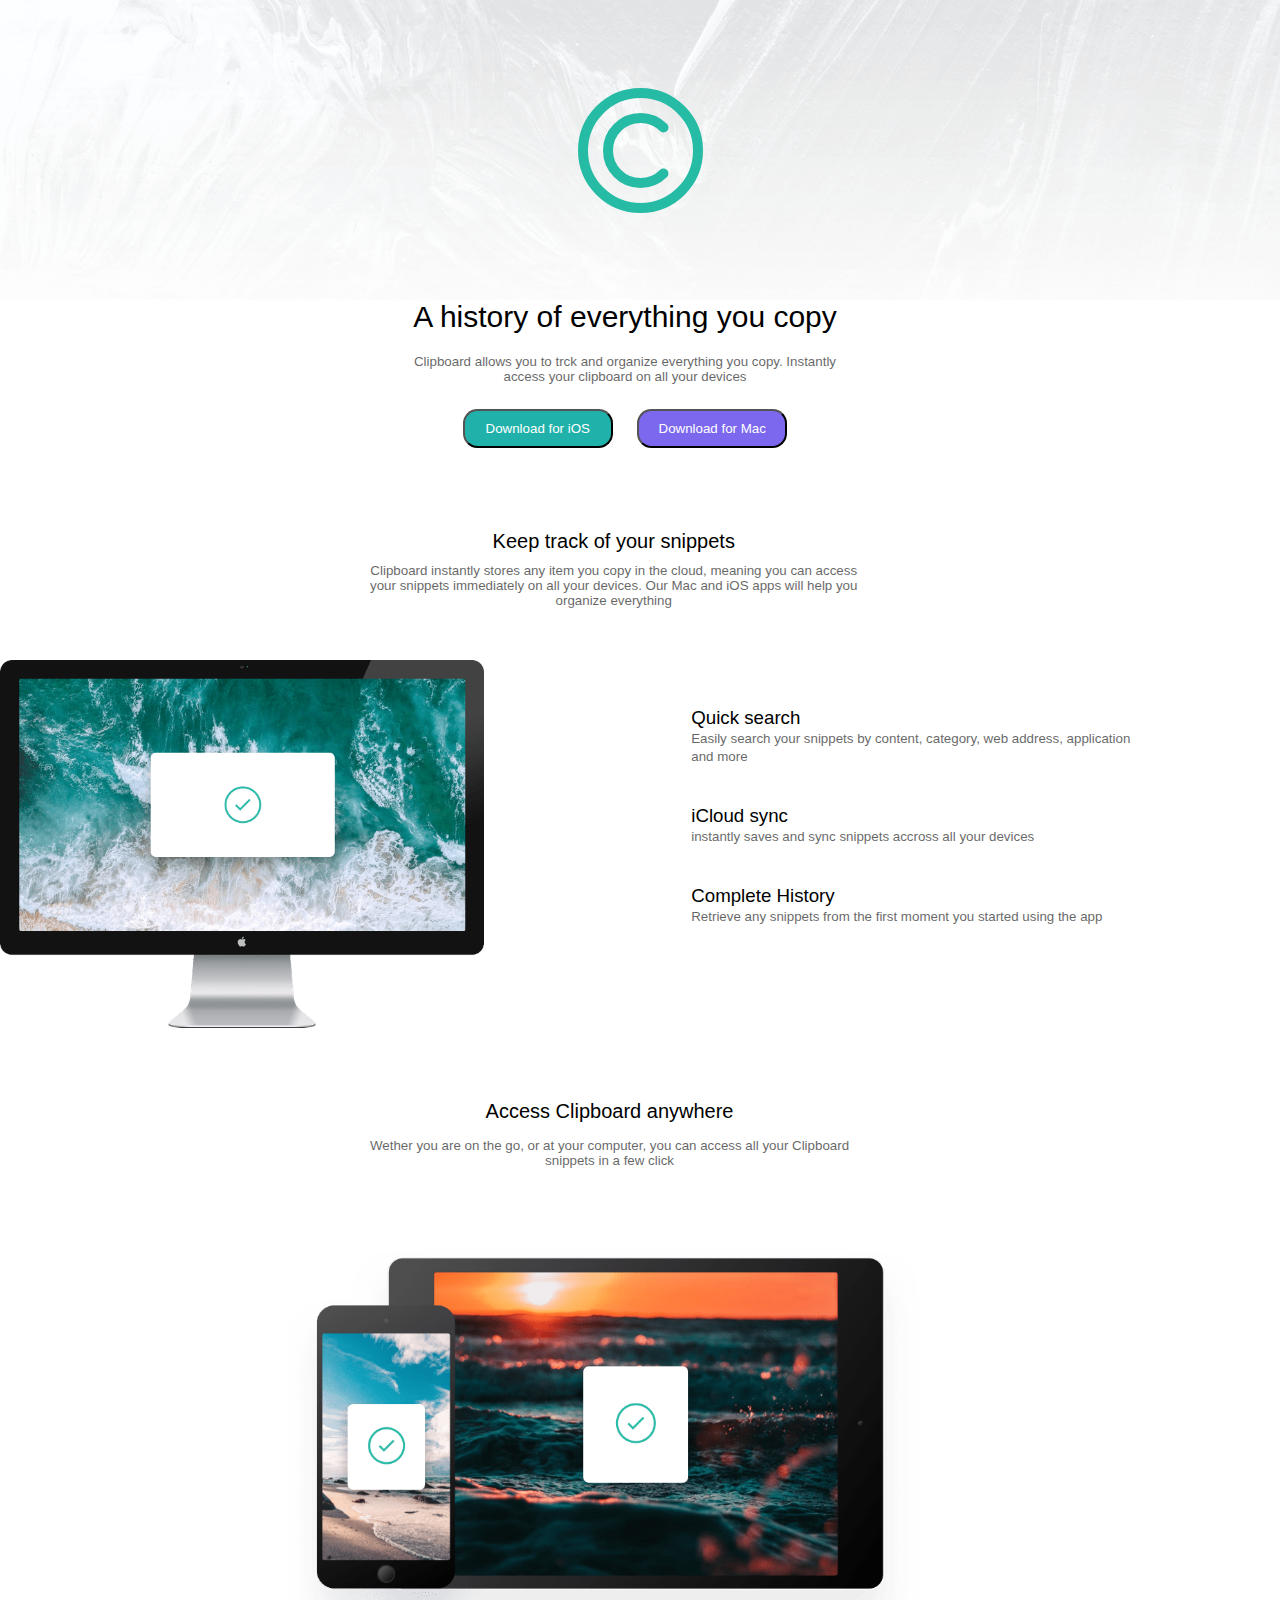
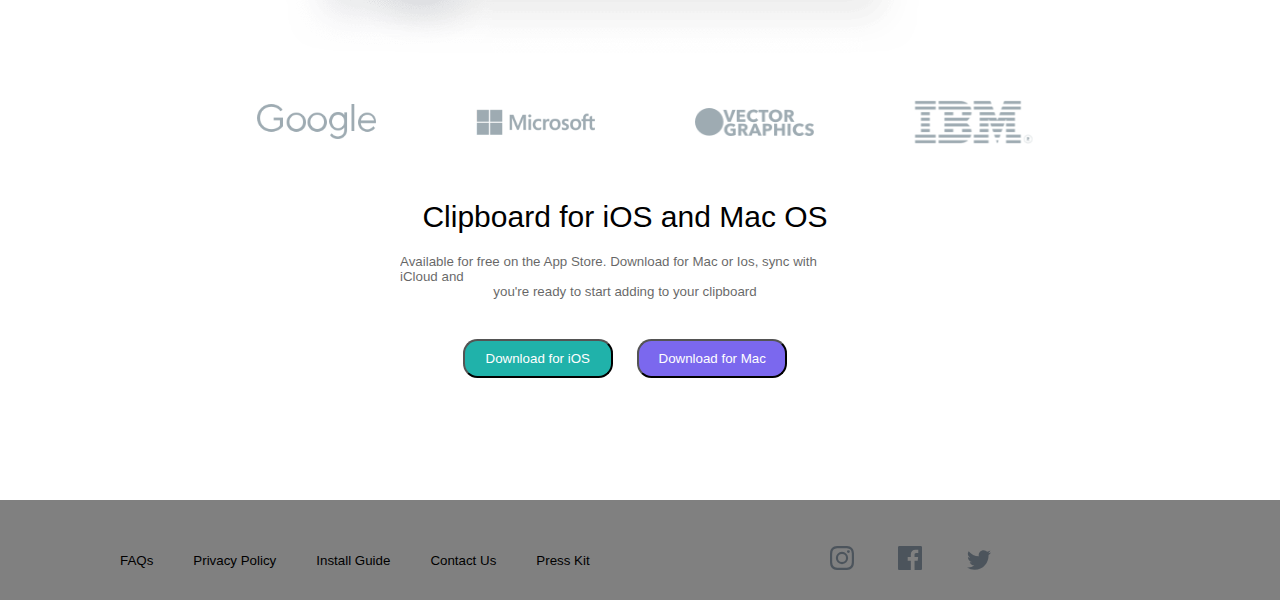
<file: clipboard landing page/index.html>
<!DOCTYPE html>
<html lang="en">
<head>
    <meta charset="UTF-8">
    <meta http-equiv="X-UA-Compatible" content="IE=edge">
    <meta name="viewport" content="width=device-width, initial-scale=1.0">
    <title>Clipboard landing page</title>
    <link rel="stylesheet" href="style.css">
</head>
<body>


    <div class="container">
        <div class="main-logo">
            <svg width="125" height="125" xmlns="http://www.w3.org/2000/svg"><g stroke="#26BBA4" stroke-width="10" fill="none" fill-rule="evenodd"><circle cx="62.5" cy="62.5" r="57.5"/><path d="M85.481 85.481c-12.692 12.692-33.27 12.692-45.962 0s-12.692-33.27 0-45.962 33.27-12.692 45.962 0" stroke-linecap="round"/></g></svg>
        </div>
        
        <div class="history">
            <h2>A history of everything you copy</h2>
            <div class="history-description">
                <small>Clipboard allows you to trck and organize everything you copy. Instantly</small>
                <small>access your clipboard on all your devices</small>
            </div>
            <div class="btn-history">
                <button class="iOS">Download for iOS</button>
                <button class="Mac">Download for Mac</button>
            </div>
        </div>

        <div class="track-snippets">
            <h3>Keep track of your snippets</h3>
            <div class="track-description">
                <small>Clipboard instantly stores any item you copy in the cloud, meaning you can access</small>
                <small>your snippets immediately on all your devices. Our Mac and iOS apps will help you</small>
                <small>organize everything</small>
            </div>
        </div>


        <div class="Laptop">
            <div class="Laptop-container">
                <img src="laptop.png" alt="a picture of a iMac">
            </div>
            <div class="laptop-avantages">
                <div class="quick-search">
                    <h3>Quick search</h3>
                    <div class="avantage-description">
                        <small>Easily search your snippets by content, category, 
                            web address, application and more
                        </small>
                    </div>
                </div>
                <div class="iCloud-sync">
                    <h3>iCloud sync</h3>
                    <div class="avantage-description">
                        <small>instantly saves and sync snippets accross all your devices </small>
                    </div>
                </div>
                <div class="complete-history">
                    <h3>Complete History</h3>
                    <div class="avantage-description">
                        <small>Retrieve any snippets from the first moment you started using the app</small>
                    </div>
                </div>
            </div>
        </div>


        <div class="access-clipboard">
            <h3>Access Clipboard anywhere</h3>
            <div class="access-description">
                <small>Wether you are on the go, or at your computer, you can access all your Clipboard</small>
                <small>snippets in a few click</small>
            </div>
        </div>

        <div class="ipad">
            <img src="ipad.png" alt="a picture of an ipad">
        </div>
        
        <div class="company-logo">
            <img src="google.png" alt="the logo of google">
            <img src="microsoft.png" alt="the logo of microsoft">
            <img src="Vector.png" alt="the logo og vector">
            <img src="IBM.png" alt="the logo of IBM">
        </div>
        
        <div class="clipboard-ios-mac">
            <h2>Clipboard for iOS and Mac OS</h2>
            <div class="description">
                <small>Available for free on the App Store. Download for Mac or Ios,
                    sync with iCloud and
                </small>
                <small>you're ready to start adding to your clipboard</small>
            </div>    
            <div class="download-div">
                <button class="iOS">Download for iOS</button>
                <button class="Mac">Download for Mac</button>
            </div>
        </div>
        
        <div class="bottom-information">
            <div class="logo-container">
                
            </div>
            <div class="website-information">
                <small>FAQs</small>
                <small>Privacy Policy</small>
                <small>Install Guide</small>
                <small>Contact Us</small>
                <small>Press Kit</small>
            </div>
            <div class="social-media">
                <svg width="24" height="24" xmlns="http://www.w3.org/2000/svg"><path d="M12 2.163c3.204 0 3.584.012 4.85.07 3.252.148 4.771 1.691 4.919 4.919.058 1.265.069 1.645.069 4.849 0 3.205-.012 3.584-.069 4.849-.149 3.225-1.664 4.771-4.919 4.919-1.266.058-1.644.07-4.85.07-3.204 0-3.584-.012-4.849-.07-3.26-.149-4.771-1.699-4.919-4.92-.058-1.265-.07-1.644-.07-4.849 0-3.204.013-3.583.07-4.849.149-3.227 1.664-4.771 4.919-4.919 1.266-.057 1.645-.069 4.849-.069zM12 0C8.741 0 8.333.014 7.053.072 2.695.272.273 2.69.073 7.052.014 8.333 0 8.741 0 12c0 3.259.014 3.668.072 4.948.2 4.358 2.618 6.78 6.98 6.98C8.333 23.986 8.741 24 12 24c3.259 0 3.668-.014 4.948-.072 4.354-.2 6.782-2.618 6.979-6.98.059-1.28.073-1.689.073-4.948 0-3.259-.014-3.667-.072-4.947-.196-4.354-2.617-6.78-6.979-6.98C15.668.014 15.259 0 12 0zm0 5.838a6.162 6.162 0 100 12.324 6.162 6.162 0 000-12.324zM12 16a4 4 0 110-8 4 4 0 010 8zm6.406-11.845a1.44 1.44 0 100 2.881 1.44 1.44 0 000-2.881z" fill="#4C545C" fill-rule="nonzero"/></svg>
                <svg width="24" height="24" xmlns="http://www.w3.org/2000/svg"><path d="M22.675 0H1.325C.593 0 0 .593 0 1.325v21.351C0 23.407.593 24 1.325 24H12.82v-9.294H9.692v-3.622h3.128V8.413c0-3.1 1.893-4.788 4.659-4.788 1.325 0 2.463.099 2.795.143v3.24l-1.918.001c-1.504 0-1.795.715-1.795 1.763v2.313h3.587l-.467 3.622h-3.12V24h6.116c.73 0 1.323-.593 1.323-1.325V1.325C24 .593 23.407 0 22.675 0z" fill="#4C545C" fill-rule="nonzero"/></svg>
                <svg width="24" height="20" xmlns="http://www.w3.org/2000/svg"><path d="M24 2.557a9.83 9.83 0 01-2.828.775A4.932 4.932 0 0023.337.608a9.864 9.864 0 01-3.127 1.195A4.916 4.916 0 0016.616.248c-3.179 0-5.515 2.966-4.797 6.045A13.978 13.978 0 011.671 1.149a4.93 4.93 0 001.523 6.574 4.903 4.903 0 01-2.229-.616c-.054 2.281 1.581 4.415 3.949 4.89a4.935 4.935 0 01-2.224.084 4.928 4.928 0 004.6 3.419A9.9 9.9 0 010 17.54a13.94 13.94 0 007.548 2.212c9.142 0 14.307-7.721 13.995-14.646A10.025 10.025 0 0024 2.557z" fill="#4C545C" fill-rule="nonzero"/></svg>
            </div>
        </div>

    
    </div>





</body>
</html>
</file>
<file: clipboard landing page/style.css>
*{
    margin: 0;
    padding: 0; 
    box-sizing: border-box;
}

/* Container */
.container{
    width: 100%;
    height: 100vh;
    position: relative; 
    font-family:'Segoe UI', Tahoma, Geneva, Verdana, sans-serif;
    
}


/* main logo */
.main-logo{
    background-image: url('background.png');
    width: 100%;
    height: 300px;
    display: flex;
    align-items: center;
    justify-content: center;
}

.btn-history{
    margin-top: 15px;
}




/* A history of everything you copy */
.history{
    width: 450px;
    display: flex;
    flex-direction: column;
    align-items: center;
    justify-content: center;
    position: absolute;
    left: 400px;
    
}

.history-description{
    display: flex;
    flex-direction: column;
    justify-content: center;
    align-items: center;
    opacity: 0.6;
    margin-top: 20px;
}

.history h2{
    font-size: 30px;
    font-family:'Segoe UI', Tahoma, Geneva, Verdana, sans-serif;
    font-weight: 100;
}

/* Keep track of your snippets */
.track-snippets{
    display: flex; 
    flex-direction: column;
    justify-content: center;
    align-items: center;
    position: absolute;
    left: 370px;
    top: 530px;
}

.track-snippets h3{
    font-size: 20px;
    font-family:'Segoe UI', Tahoma, Geneva, Verdana, sans-serif;
    font-weight: 100;
}

.track-description{
    display: flex;
    flex-direction: column;
    justify-content: center;
    align-items: center;
    opacity: 0.6;
    margin-top: 10px;
}


/* Laptop */
.Laptop{
    display: flex; 
    flex-direction: row;
    justify-content: center;
    align-items: center;
    position: absolute;
    top: 660px;
}

.Laptop-container img{
    width: 70%;
    height: 70%;
}

.laptop-avantages{
    margin-right: 130px;
    margin-left: 0;
}

.quick-search{
    position: relative; 
    bottom: 70px;
    
}

.quick-search h3{
    font-weight: 100;
}

.quick-search small{
    opacity: 0.6;
    
}

.iCloud-sync{
    position: relative;
    bottom: 30px;
}

.iCloud-sync h3{
    font-weight: 100;
}

.iCloud-sync small{
    opacity: 0.6;
}

.complete-history{
    position: relative;
    top: 10px; 
}

.complete-history h3{
    font-weight: 100;
}

.complete-history small{
    opacity: 0.6;
}


.access-clipboard{
    display: flex;
    flex-direction: column;
    align-items: center;
    justify-content: center;
    position: absolute;
    top: 1100px;
    left: 370px;
}

.access-clipboard h3{
    font-size: 20px;
    font-family:'Segoe UI', Tahoma, Geneva, Verdana, sans-serif;
    font-weight: 100;   
    margin-bottom: 15px;
}

.access-description{
    display: flex;
    flex-direction: column;
    justify-content: center;
    align-items: center;
    opacity: 0.6;
}

/* ipad */
.ipad{
    display: flex;
    justify-content: center;
    align-items: center;
    position: absolute;
    top: 1250px;
    left: 150px;
}
.ipad img{
    width: 70%;
    height: 70%;
}




/* Companies logo */
.company-logo{
    display: flex;
    flex-direction: row;
    justify-content: center;
    align-items: center;
    position: absolute;
    top: 1650px;
    left: 150px;
    
}

.company-logo img{
    width: 12%;
    height: 12%;
    margin: 50px;

}

/* Clipboard iOS and Mac */
.clipboard-ios-mac{
    width: 450px;
    display: flex;
    flex-direction: column;
    align-items: center;
    justify-content: center;
    position: absolute;
    top: 1800px;
    left: 400px;
    
}

.clipboard-ios-mac h2{
    font-size: 30px;
    font-family:'Segoe UI', Tahoma, Geneva, Verdana, sans-serif;
    font-weight: 100;
}

.description{
    display: flex;
    flex-direction: column;
    justify-content: center;
    align-items: center;
    position: relative;
    top: 20px;
    opacity: 0.6;
}

.download-div{
    position: relative; 
    top: 50px;
}

.iOS{
    padding: 10px;
    border-radius: 0.9rem;
    margin: 10px;
    width: 150px;
    background-color: #20B2AA;
    color: white;
}

.iOS:hover{
    background-color: #7FFFD4;
}

.Mac{
    padding: 10px;
    border-radius: 0.9rem;
    margin: 10px;
    width: 150px;
    background-color: #7B68EE;
    color: white;
}

.Mac:hover{
    background-color: #8A2BE2;
}

/* Bottom information */
.bottom-information{
    width: 100%;
    display:flex;
    flex-direction: row;
    align-items: center;
    height: 100px;
    background-color: gray;
    position: absolute;
    top: 2100px;
}

.website-information{
    display: flex;
    flex-direction: row;
    justify-content: center;
    align-items: center;
    position: relative; 
    left: 100px;
    top: 10px;

}

.website-information small{
    margin: 20px;
}

.website-information small:hover{
    color: white;
    cursor: pointer;
}

.social-media{
    position: relative; 
    top: 10px;
    left: 300px;
    cursor: pointer;
   
}

.social-media svg{
    margin: 20px;
}
</file>
